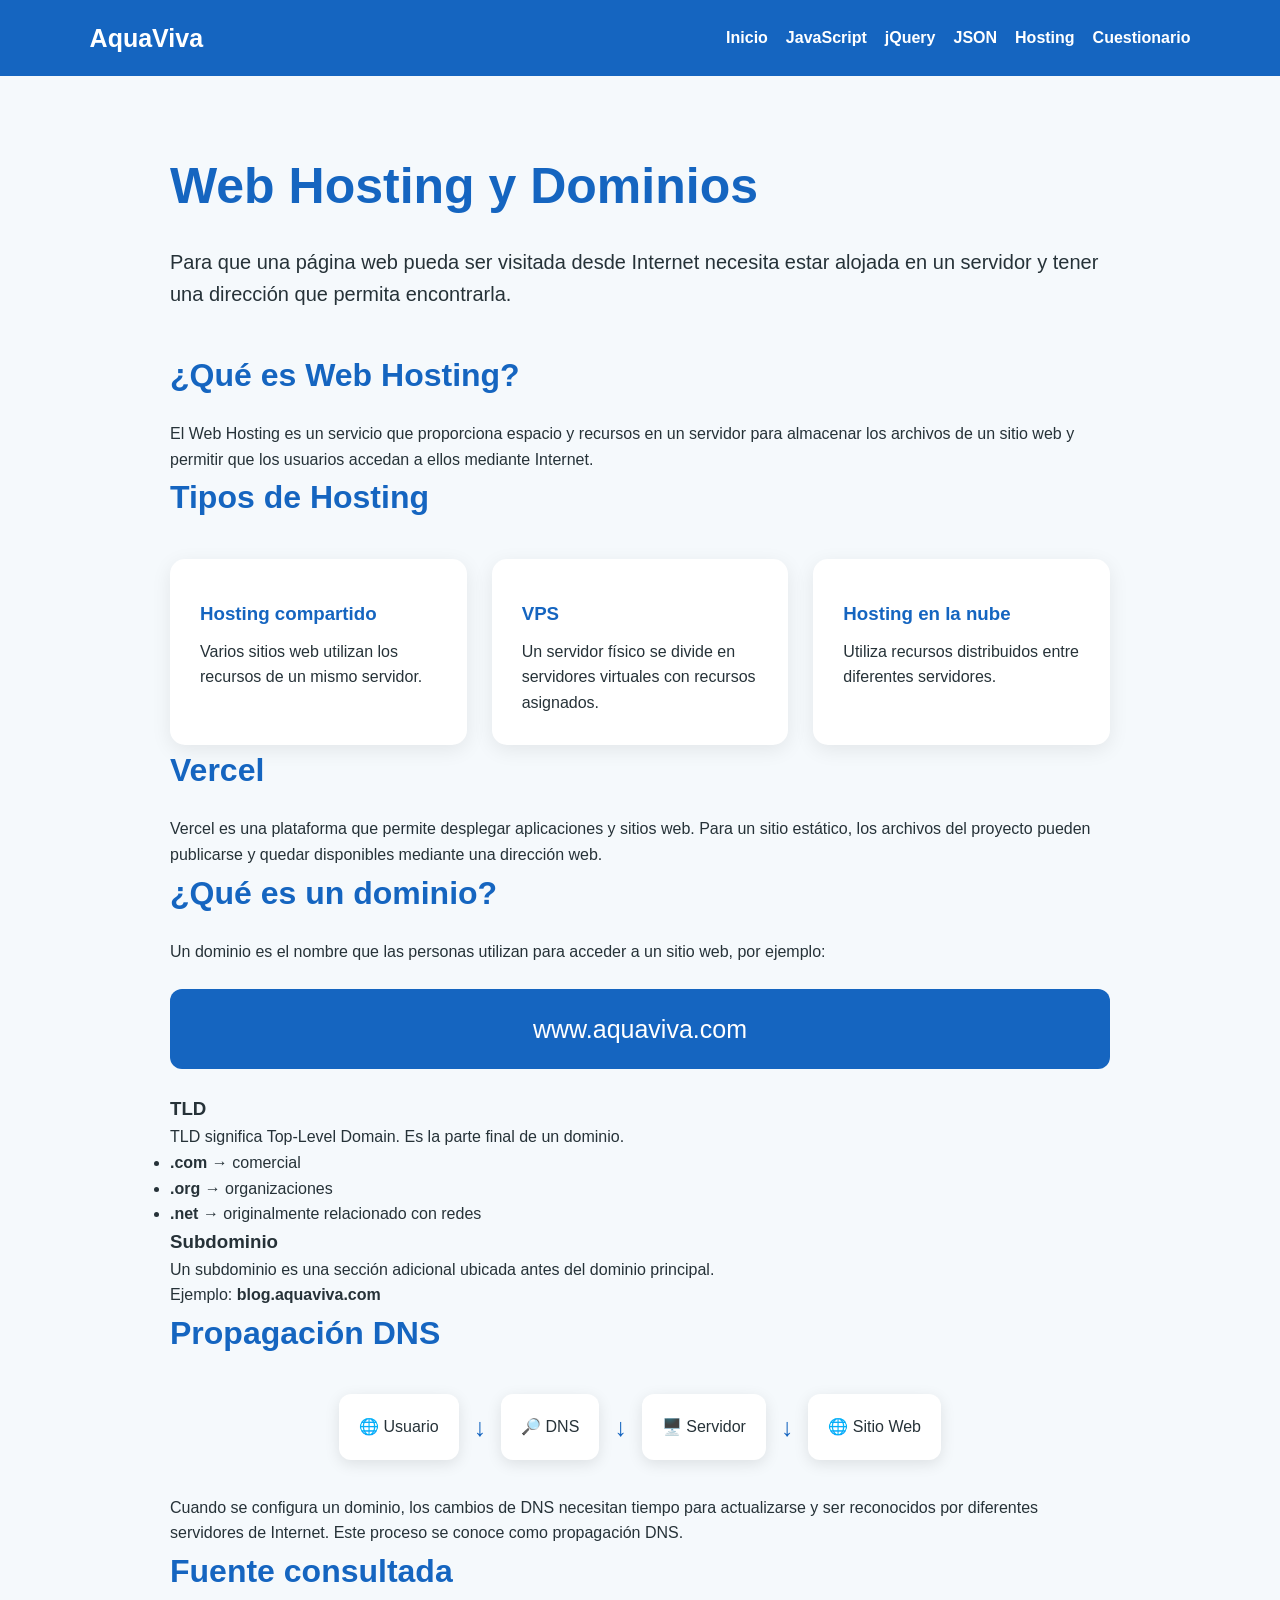
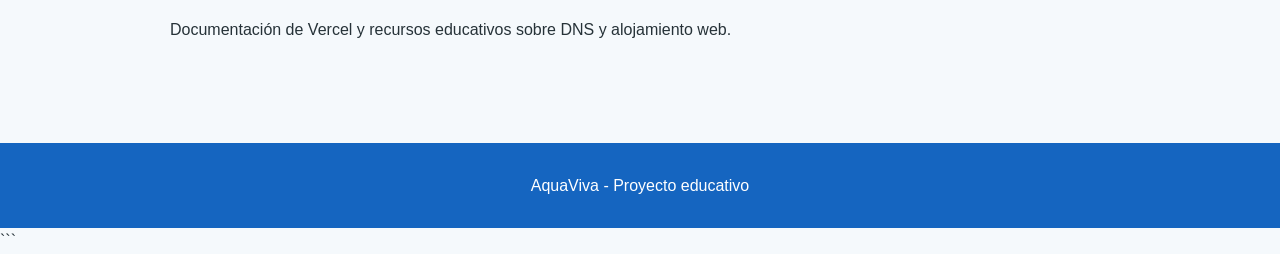
<file: hosting.html>
<!DOCTYPE html>
<html lang="es">
<head>
    <meta charset="UTF-8">
    <meta name="viewport" content="width=device-width, initial-scale=1.0">
    <title>Hosting y Dominios | AquaViva</title>
    <link rel="stylesheet" href="css/estilos.css">
</head>

<body>

<header>
    <div class="logo"> <span>AquaViva</span></div>

    <nav>
        <a href="index.html">Inicio</a>
        <a href="javascript.html">JavaScript</a>
        <a href="jquery.html">jQuery</a>
        <a href="json.html">JSON</a>
        <a href="hosting.html">Hosting</a>
        <a href="cuestionario.html">Cuestionario</a>
    </nav>
</header>

<main>

<section class="pagina">

    <h1>Web Hosting y Dominios</h1>

    <p class="intro">
        Para que una página web pueda ser visitada desde Internet
        necesita estar alojada en un servidor y tener una dirección
        que permita encontrarla.
    </p>

    <h2>¿Qué es Web Hosting?</h2>

    <p>
        El Web Hosting es un servicio que proporciona espacio y
        recursos en un servidor para almacenar los archivos de un
        sitio web y permitir que los usuarios accedan a ellos
        mediante Internet.
    </p>

    <h2>Tipos de Hosting</h2>

    <div class="tarjetas">

        <div class="tarjeta">
            <h3>Hosting compartido</h3>
            <p>
                Varios sitios web utilizan los recursos de un mismo
                servidor.
            </p>
        </div>

        <div class="tarjeta">
            <h3>VPS</h3>
            <p>
                Un servidor físico se divide en servidores virtuales
                con recursos asignados.
            </p>
        </div>

        <div class="tarjeta">
            <h3>Hosting en la nube</h3>
            <p>
                Utiliza recursos distribuidos entre diferentes
                servidores.
            </p>
        </div>

    </div>

    <h2>Vercel</h2>

    <p>
        Vercel es una plataforma que permite desplegar aplicaciones
        y sitios web. Para un sitio estático, los archivos del proyecto
        pueden publicarse y quedar disponibles mediante una dirección
        web.
    </p>

    <h2>¿Qué es un dominio?</h2>

    <p>
        Un dominio es el nombre que las personas utilizan para acceder
        a un sitio web, por ejemplo:
    </p>

    <div class="dominio">
        www.aquaviva.com
    </div>

    <h3>TLD</h3>

    <p>
        TLD significa Top-Level Domain. Es la parte final de un dominio.
    </p>

    <ul>
        <li><strong>.com</strong> → comercial</li>
        <li><strong>.org</strong> → organizaciones</li>
        <li><strong>.net</strong> → originalmente relacionado con redes</li>
    </ul>

    <h3>Subdominio</h3>

    <p>
        Un subdominio es una sección adicional ubicada antes del dominio
        principal.
    </p>

    <p>
        Ejemplo:
        <strong>blog.aquaviva.com</strong>
    </p>

    <h2>Propagación DNS</h2>

    <div class="flujo">

        <div>🌐 Usuario</div>
        <span>↓</span>
        <div>🔎 DNS</div>
        <span>↓</span>
        <div>🖥️ Servidor</div>
        <span>↓</span>
        <div>🌐 Sitio Web</div>

    </div>

    <p>
        Cuando se configura un dominio, los cambios de DNS necesitan
        tiempo para actualizarse y ser reconocidos por diferentes
        servidores de Internet. Este proceso se conoce como
        propagación DNS.
    </p>

    <h2>Fuente consultada</h2>

    <p>
        Documentación de Vercel y recursos educativos sobre DNS y
        alojamiento web.
    </p>

</section>

</main>

<footer>
    <p> AquaViva - Proyecto educativo</p>
</footer>

</body>
</html>
```
</file>
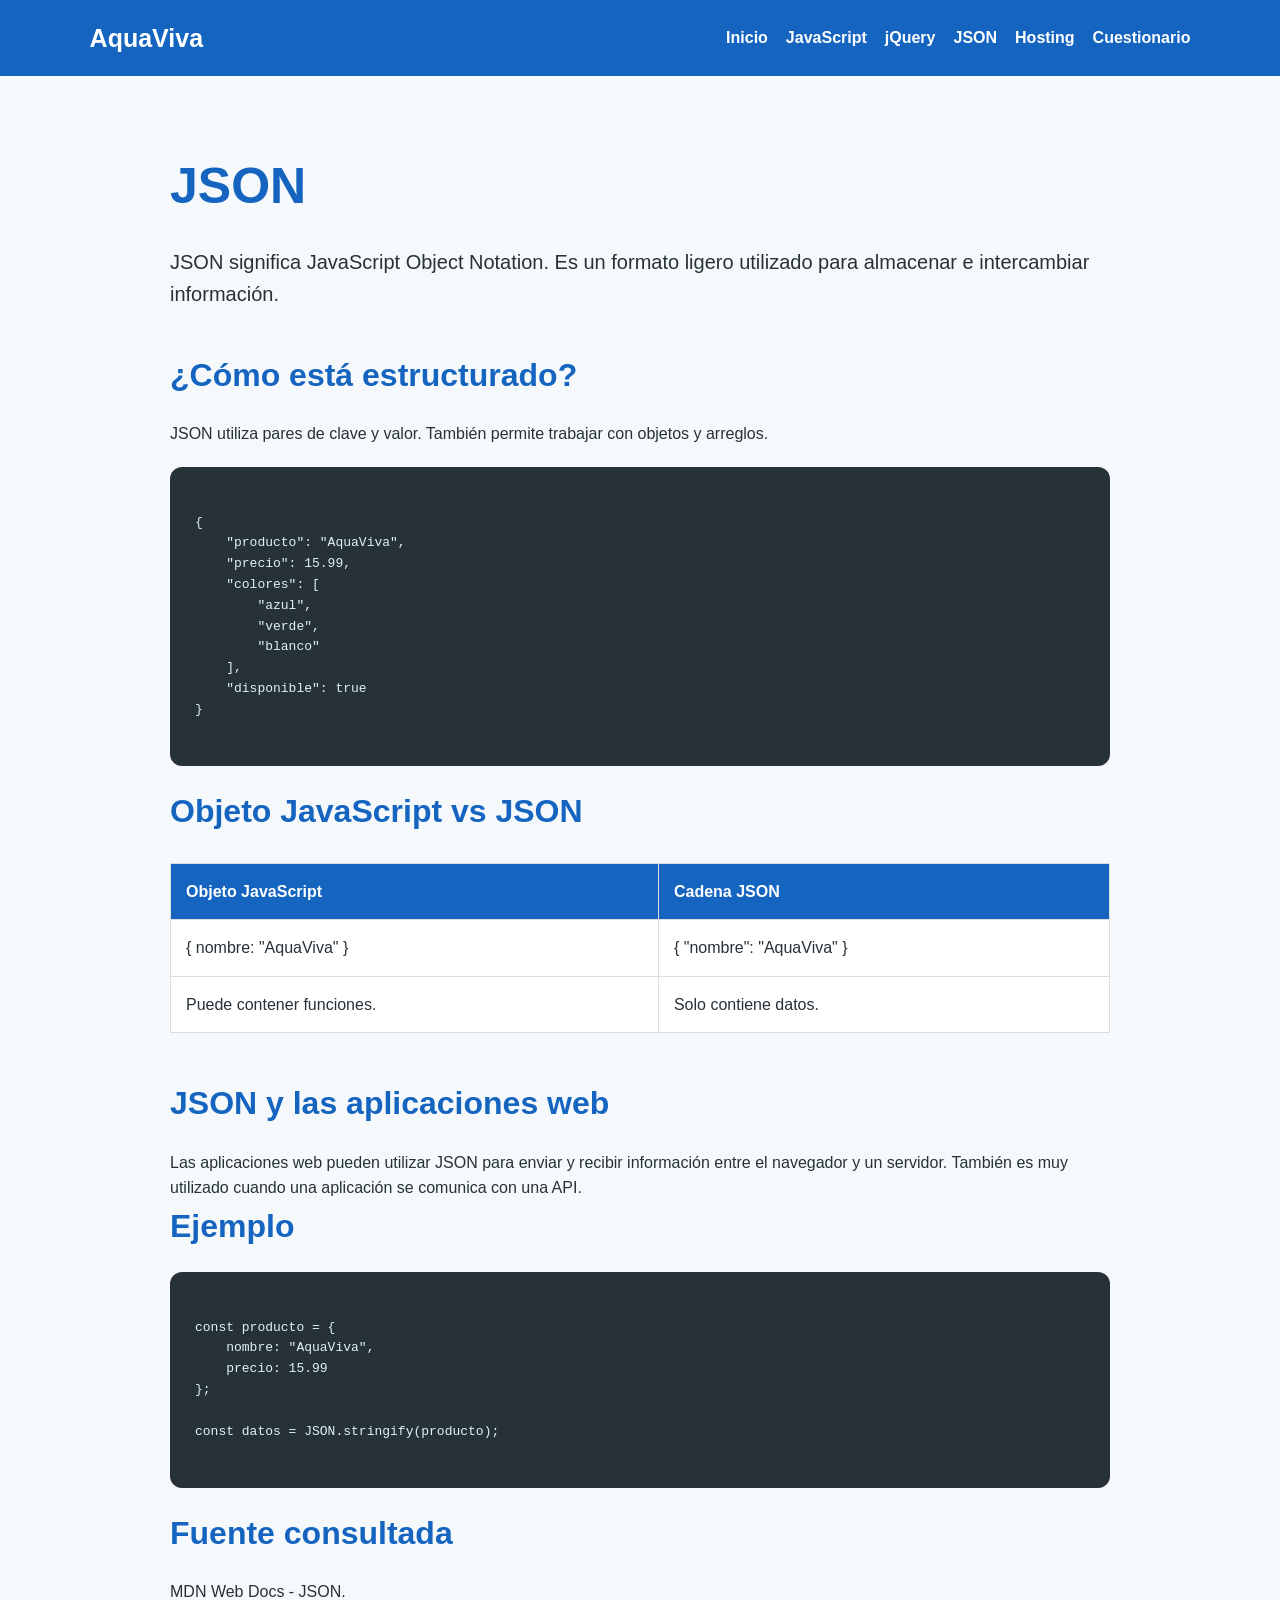
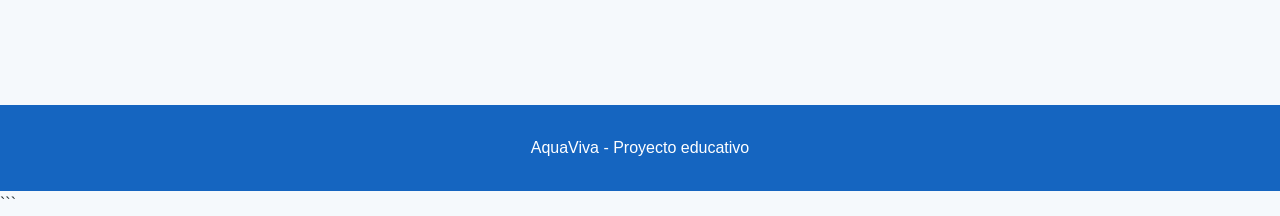
<file: json.html>
<!DOCTYPE html>
<html lang="es">
<head>
    <meta charset="UTF-8">
    <meta name="viewport" content="width=device-width, initial-scale=1.0">
    <title>JSON | AquaViva</title>
    <link rel="stylesheet" href="css/estilos.css">
</head>

<body>

<header>
    <div class="logo"> <span>AquaViva</span></div>

    <nav>
        <a href="index.html">Inicio</a>
        <a href="javascript.html">JavaScript</a>
        <a href="jquery.html">jQuery</a>
        <a href="json.html">JSON</a>
        <a href="hosting.html">Hosting</a>
        <a href="cuestionario.html">Cuestionario</a>
    </nav>
</header>

<main>

<section class="pagina">

    <h1>JSON</h1>

    <p class="intro">
        JSON significa JavaScript Object Notation. Es un formato
        ligero utilizado para almacenar e intercambiar información.
    </p>

    <h2>¿Cómo está estructurado?</h2>

    <p>
        JSON utiliza pares de clave y valor. También permite trabajar
        con objetos y arreglos.
    </p>

    <pre><code>
{
    "producto": "AquaViva",
    "precio": 15.99,
    "colores": [
        "azul",
        "verde",
        "blanco"
    ],
    "disponible": true
}
    </code></pre>

    <h2>Objeto JavaScript vs JSON</h2>

    <div class="tabla-contenedor">

        <table>
            <tr>
                <th>Objeto JavaScript</th>
                <th>Cadena JSON</th>
            </tr>

            <tr>
                <td>{ nombre: "AquaViva" }</td>
                <td>{ "nombre": "AquaViva" }</td>
            </tr>

            <tr>
                <td>Puede contener funciones.</td>
                <td>Solo contiene datos.</td>
            </tr>
        </table>

    </div>

    <h2>JSON y las aplicaciones web</h2>

    <p>
        Las aplicaciones web pueden utilizar JSON para enviar y recibir
        información entre el navegador y un servidor. También es muy
        utilizado cuando una aplicación se comunica con una API.
    </p>

    <h2>Ejemplo</h2>

    <pre><code>
const producto = {
    nombre: "AquaViva",
    precio: 15.99
};

const datos = JSON.stringify(producto);
    </code></pre>

    <h2>Fuente consultada</h2>

    <p>MDN Web Docs - JSON.</p>

</section>

</main>

<footer>
    <p> AquaViva - Proyecto educativo</p>
</footer>

</body>
</html>
```
</file>
<file: css/estilos.css>
* {
    margin: 0;
    padding: 0;
    box-sizing: border-box;
}

html {
    scroll-behavior: smooth;
}

body {
    font-family: Arial, Helvetica, sans-serif;
    background-color: #F5F9FC;
    color: #263238;
    line-height: 1.6;
}

/* ================= HEADER ================= */

header {
    background: #1565C0;
    color: white;
    padding: 18px 7%;
    display: flex;
    justify-content: space-between;
    align-items: center;
    position: sticky;
    top: 0;
    z-index: 1000;
}

.logo {
    font-size: 25px;
    font-weight: bold;
}

.logo span {
    color: white;
}

nav {
    display: flex;
    gap: 18px;
    flex-wrap: wrap;
}

nav a {
    color: white;
    text-decoration: none;
    font-weight: bold;
    transition: 0.3s;
}

nav a:hover {
    color: #2ECC71;
}


/* ================= HERO ================= */

.hero {
    min-height: 600px;
    padding: 70px 8%;
    display: flex;
    justify-content: space-between;
    align-items: center;
    background: linear-gradient(135deg, #F5F9FC, #E3F2FD);
}

.hero-text {
    max-width: 600px;
}

.etiqueta {
    color: #2ECC71;
    font-weight: bold;
    letter-spacing: 2px;
}

.hero h1 {
    font-size: 70px;
    color: #1565C0;
}

.hero h1 span {
    color: #2ECC71;
}

.hero h2 {
    font-size: 28px;
    margin-bottom: 20px;
}

.hero p {
    margin-bottom: 25px;
}


/* ================= BOTELLA ================= */

.producto {
    display: flex;
    justify-content: center;
    align-items: center;
    width: 40%;
}

.botella {
    width: 190px;
    height: 390px;
    background: linear-gradient(#64B5F6, #2196F3);
    border-radius: 35px 35px 50px 50px;
    display: flex;
    flex-direction: column;
    align-items: center;
    justify-content: center;
    color: white;
    font-size: 28px;
    font-weight: bold;
    box-shadow: 0 20px 35px rgba(0, 0, 0, 0.2);
}

.tapa {
    width: 110px;
    height: 55px;
    background: #1565C0;
    position: absolute;
    margin-top: -440px;
    border-radius: 15px 15px 5px 5px;
}

.gota {
    font-size: 65px;
    margin-bottom: 20px;
}


/* ================= SECCIONES ================= */

.seccion {
    padding: 70px 8%;
    text-align: center;
}

.seccion h2,
.pagina h2 {
    color: #1565C0;
    margin-bottom: 20px;
    font-size: 32px;
}


/* ================= TARJETAS ================= */

.tarjetas {
    display: grid;
    grid-template-columns: repeat(3, 1fr);
    gap: 25px;
    margin-top: 35px;
}

.tarjeta {
    background: white;
    padding: 30px;
    border-radius: 15px;
    box-shadow: 0 5px 20px rgba(0, 0, 0, 0.08);
    transition: 0.3s;
}

.tarjeta:hover {
    transform: translateY(-8px);
}

.tarjeta h3 {
    color: #1565C0;
    margin: 10px 0;
}

.icono {
    font-size: 45px;
}


/* ================= BOTONES ================= */

.boton {
    display: inline-block;
    border: none;
    background: #2ECC71;
    color: white;
    padding: 13px 25px;
    border-radius: 30px;
    font-size: 16px;
    font-weight: bold;
    cursor: pointer;
    text-decoration: none;
    transition: 0.3s;
}

.boton:hover {
    background: #2196F3;
    transform: scale(1.05);
}


/* ================= PALETA ================= */

.paleta {
    display: flex;
    justify-content: center;
    gap: 30px;
    flex-wrap: wrap;
    margin-top: 30px;
}

.paleta div {
    width: 150px;
}

.color {
    display: block;
    width: 100%;
    height: 80px;
    border-radius: 12px;
    margin-bottom: 10px;
}

.azul {
    background: #2196F3;
}

.verde {
    background: #2ECC71;
}

.blanco {
    background: #F5F9FC;
    border: 1px solid #ddd;
}

.oscuro {
    background: #1565C0;
}


/* ================= BENEFICIOS ================= */

.beneficios {
    display: grid;
    grid-template-columns: repeat(3, 1fr);
    gap: 30px;
    margin-top: 30px;
}

.beneficios span {
    color: #2ECC71;
    font-size: 35px;
}


/* ================= PÁGINAS ================= */

.pagina {
    max-width: 1000px;
    margin: auto;
    padding: 70px 30px;
}

.pagina h1 {
    font-size: 50px;
    color: #1565C0;
    margin-bottom: 20px;
}

.intro {
    font-size: 20px;
    margin-bottom: 40px;
}


/* ================= TABLAS ================= */

.tabla-contenedor {
    overflow-x: auto;
    margin: 25px 0 45px;
}

table {
    width: 100%;
    border-collapse: collapse;
    background: white;
}

th {
    background: #1565C0;
    color: white;
}

th,
td {
    padding: 15px;
    border: 1px solid #ddd;
    text-align: left;
}


/* ================= CÓDIGO ================= */

pre {
    background: #263238;
    color: #E0F2F1;
    padding: 25px;
    border-radius: 12px;
    overflow-x: auto;
    margin: 20px 0;
}


/* ================= MENSAJE ================= */

.mensaje {
    background: #E8F5E9;
    padding: 25px;
    border-left: 5px solid #2ECC71;
    margin: 20px 0;
}


/* ================= DOMINIO ================= */

.dominio {
    background: #1565C0;
    color: white;
    padding: 20px;
    text-align: center;
    border-radius: 12px;
    font-size: 25px;
    margin: 25px 0;
}


/* ================= FLUJO DNS ================= */

.flujo {
    display: flex;
    justify-content: center;
    align-items: center;
    gap: 15px;
    flex-wrap: wrap;
    margin: 35px 0;
}

.flujo div {
    background: white;
    padding: 20px;
    border-radius: 12px;
    box-shadow: 0 4px 15px rgba(0,0,0,0.1);
}

.flujo span {
    font-size: 25px;
    color: #1565C0;
}


/* ================= CUESTIONARIO ================= */

.pregunta {
    background: white;
    padding: 25px;
    margin: 25px 0;
    border-radius: 15px;
    box-shadow: 0 4px 15px rgba(0,0,0,0.07);
}

.pregunta h3 {
    margin-bottom: 15px;
    color: #1565C0;
}

.pregunta label {
    display: block;
    margin: 10px 0;
    cursor: pointer;
}

.resultado {
    margin-top: 30px;
    padding: 25px;
    border-radius: 15px;
    font-size: 22px;
    font-weight: bold;
    text-align: center;
}


/* ================= FOOTER ================= */

footer {
    background: #1565C0;
    color: white;
    text-align: center;
    padding: 30px;
    margin-top: 30px;
}


/* ================= RESPONSIVE ================= */

@media (max-width: 800px) {

    header {
        flex-direction: column;
        gap: 15px;
    }

    nav {
        justify-content: center;
    }

    .hero {
        flex-direction: column;
        text-align: center;
        gap: 50px;
    }

    .producto {
        width: 100%;
    }

    .tarjetas,
    .beneficios {
        grid-template-columns: 1fr;
    }

    .hero h1 {
        font-size: 50px;
    }
}
</file>
